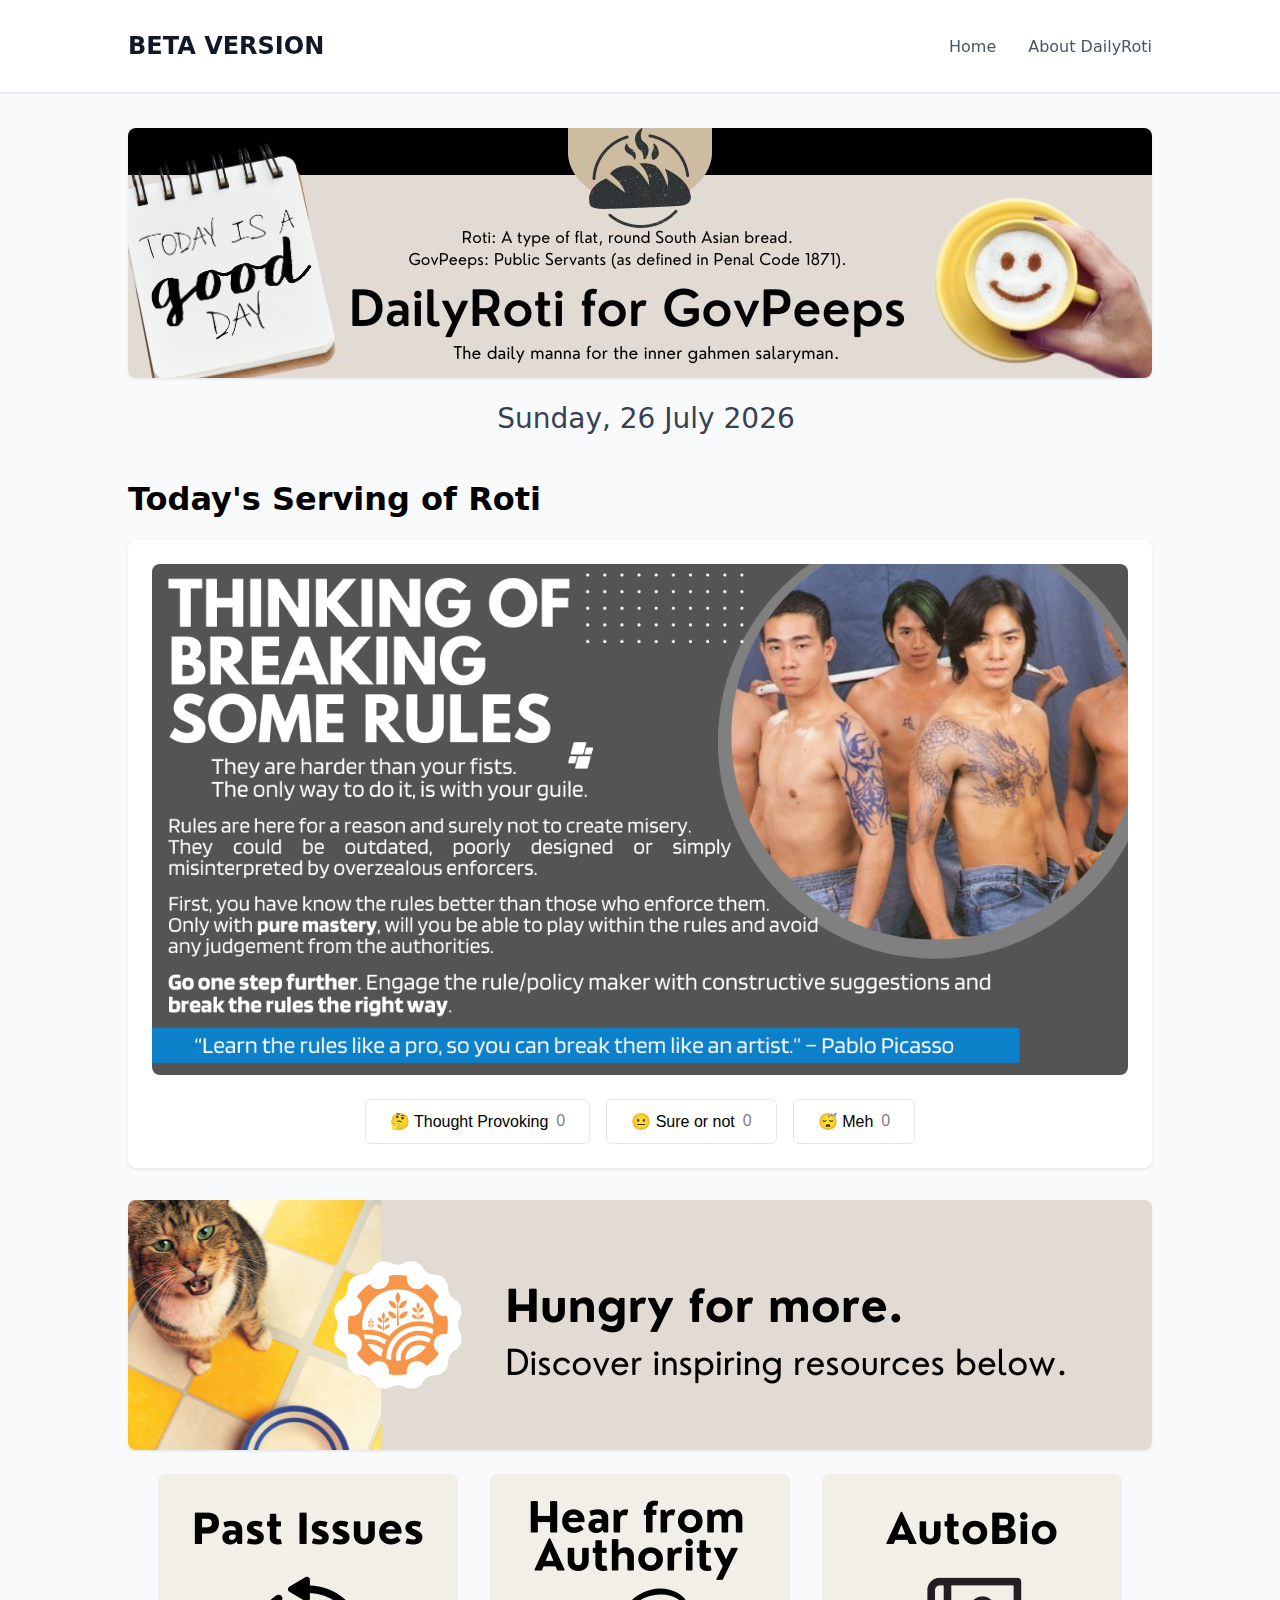
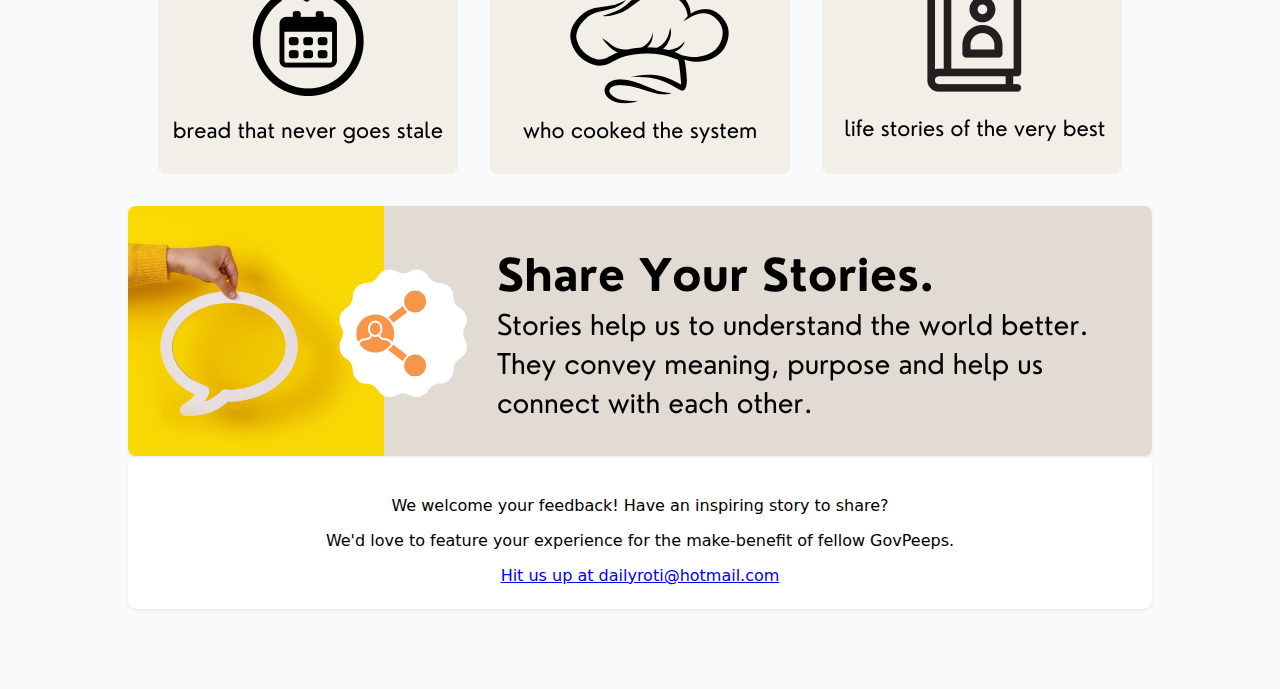
<file: index.html>
<!DOCTYPE html>
<html lang="en">
<head>
    <meta charset="UTF-8">
    <meta name="viewport" content="width=device-width, initial-scale=1.0">
    <title>DailyRoti Gallery</title>
    <link rel="stylesheet" href="styles.css">
    <!-- Google tag (gtag.js) -->
<script async src="https://www.googletagmanager.com/gtag/js?id=G-NYEXMDWHEF"></script>
<script>
  window.dataLayer = window.dataLayer || [];
  function gtag(){dataLayer.push(arguments);}
  gtag('js', new Date());

  gtag('config', 'G-NYEXMDWHEF');
</script>
</head>
<body>
    <!-- Header -->
    <header class="header">
        <div class="header-container">
            <div class="header-content">
                <h1 class="header-title">BETA VERSION</h1>
                <nav class="header-nav">
                    <a href="/" class="nav-link">
                        <i class="icon-home"></i>
                        <span>Home</span>
                    </a>
                    <a href="/aboutus.html" class="nav-link">
                        <i class="icon-info"></i>
                        <span>About DailyRoti</span>
                    </a>
                </nav>
            </div>
        </div>
    </header>

    <!-- Main Content -->
    <main class="main-content">
        <!-- Title Banner -->
        <div class="banner main-banner">
            <img id="mainBanner" alt="Main Banner" class="banner-image">
        </div>

        <!-- Calendar -->
        <div class="calendar-display">
            <i class="icon-clock"></i>
            <span id="currentDate" class="date-text"></span>
        </div>
        <h1>Today's Serving of Roti</h1>
        <!-- Main Picture -->
        <div class="card main-picture">
            <div class="picture-container">
                <img id="dailyPicture" alt="Daily Wisdom" class="wisdom-image">
            </div>
            <div class="reactions">
                <button class="reaction-button" data-reaction="thoughtprovoking">
                    <span class="emoji">🤔 Thought Provoking</span>
                    <span class="count">0</span>
                </button>
                <button class="reaction-button" data-reaction="neutral">
                    <span class="emoji">😐 Sure or not</span>
                    <span class="count">0</span>
                </button>
                <button class="reaction-button" data-reaction="meh">
                    <span class="emoji">😴 Meh</span>
                    <span class="count">0</span>
                </button>
            </div>
            <style>
                p {text-align: center;}
                </style>
            <p id="thankYouMessage" class="thank-you-message hidden">
                Thanks for sharing your reaction!
            </p>
        </div>

        <!-- Resources Section -->
        <div class="section resources">
            <div class="banner resources-banner">
                <img id="resourcesBanner" alt="Resources" class="banner-image">
            </div>
            <div class="resources-grid">
                <a href="pastissues.html" class="resource-link">
                    <img src="/images/links-to-past-issues.png" alt="Resource 1" class="resource-image">
                </a>
                <a href="work-in-progress.html" class="resource-link">
                    <img src="/images/links-to-articles.png" alt="Resource 2" class="resource-image">
                </a>
                <a href="work-in-progress.html" class="resource-link">
                    <img src="/images/links-to-books.png" alt="Resource 3" class="resource-image">
                </a>
            </div>
        </div>

        <!-- Feedback Section -->
        <div class="section feedback">
            <div class="banner feedback-banner">
                <img id="feedbackBanner" alt="Feedback" class="banner-image">
            </div>
            <div class="card feedback-content">
                
                <p>We welcome your feedback! Have an inspiring story to share?</p>
                <p>We'd love to feature your experience for the make-benefit of fellow GovPeeps.</p>
                <a href="mailto:dailyroti@hotmail.com" class="feedback-link">
                    <p class="icon-mail"></p>
                    Hit us up at dailyroti@hotmail.com
                </a>
            </div>
        </div>

      </main>

    <script src="script.js"></script>
</body>
</html>
</file>
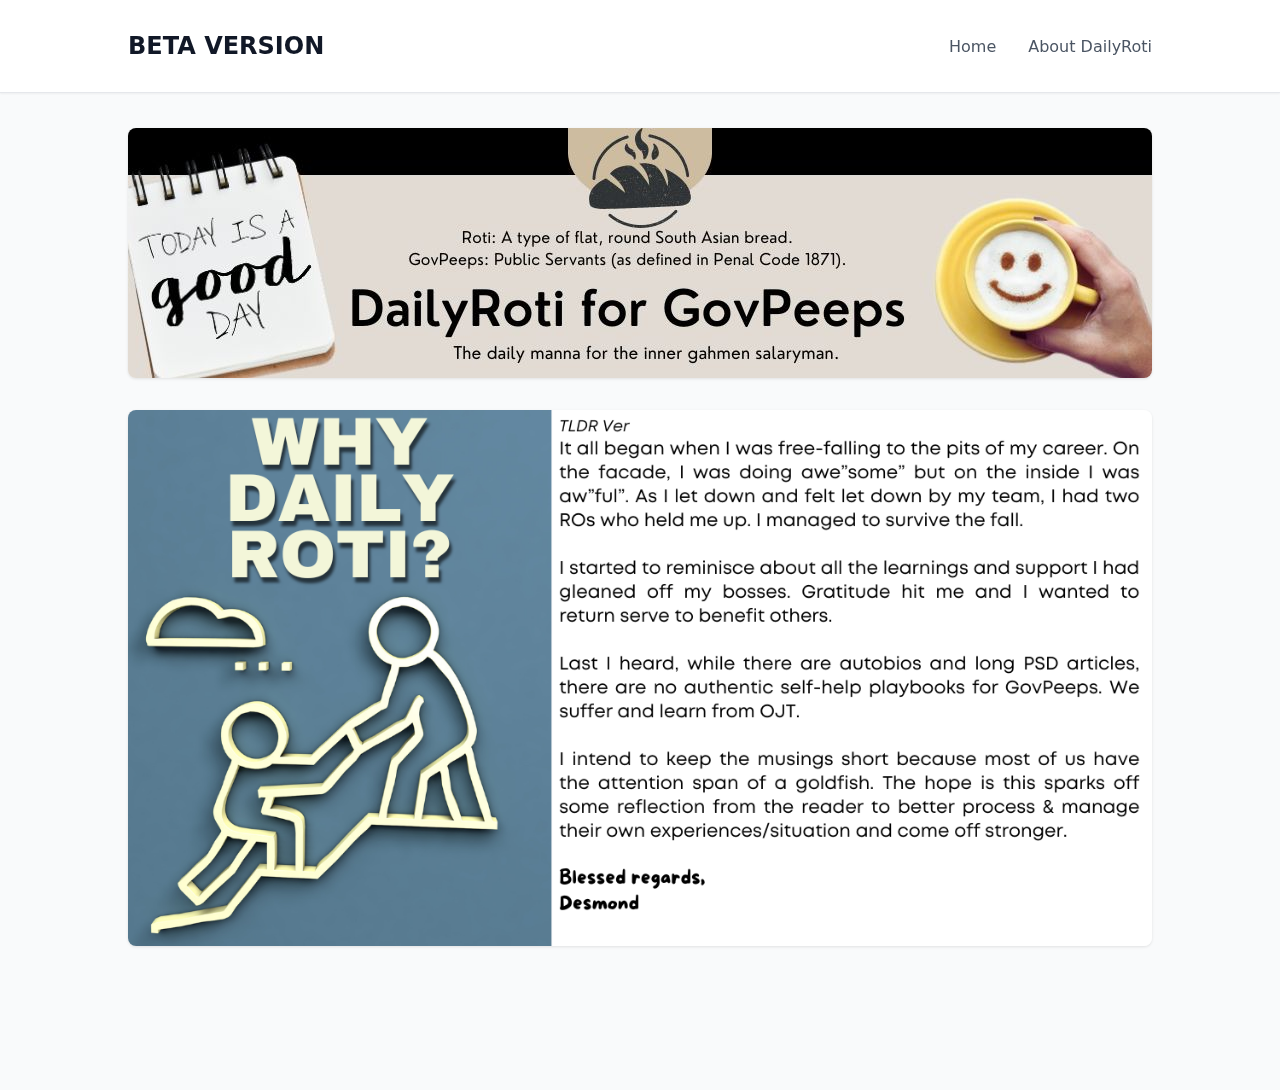
<file: aboutus.html>
<!DOCTYPE html>
<html lang="en">
<head>
    <meta charset="UTF-8">
    <meta name="viewport" content="width=device-width, initial-scale=1.0">
    <title>DailyRoti Gallery</title>
    <link rel="stylesheet" href="styles.css">
    <!-- Google tag (gtag.js) -->
<script async src="https://www.googletagmanager.com/gtag/js?id=G-NYEXMDWHEF"></script>
<script>
  window.dataLayer = window.dataLayer || [];
  function gtag(){dataLayer.push(arguments);}
  gtag('js', new Date());

  gtag('config', 'G-NYEXMDWHEF');
</script>
</head>
<body>
    <!-- Header -->
    <header class="header">
        <div class="header-container">
            <div class="header-content">
                <h1 class="header-title">BETA VERSION</h1>
                <nav class="header-nav">
                    <a href="/" class="nav-link">
                        <i class="icon-home"></i>
                        <span>Home</span>
                    </a>
                    <a href="/aboutus.html" class="nav-link">
                        <i class="icon-info"></i>
                        <span>About DailyRoti</span>
                    </a>
                </nav>
            </div>
        </div>
    </header>

    <!-- Main Content -->
    <main class="main-content">
        <!-- Title Banner -->
        <div class="banner main-banner">
            <img id="mainBanner" alt="Main Banner" class="banner-image">
        </div>

     
        <!-- Past Issues Section -->
        <div class="section past-issues">
                <div class="past-issues-grid">
                <div class="past-issue">
                <img src="/images/aboutus.png" alt="Past Issue 1" class="past-issue-image">
                </div>
        </div>
        
    </div>
    </main>

    <script src="script.js"></script>
</body>
</html>
</file>
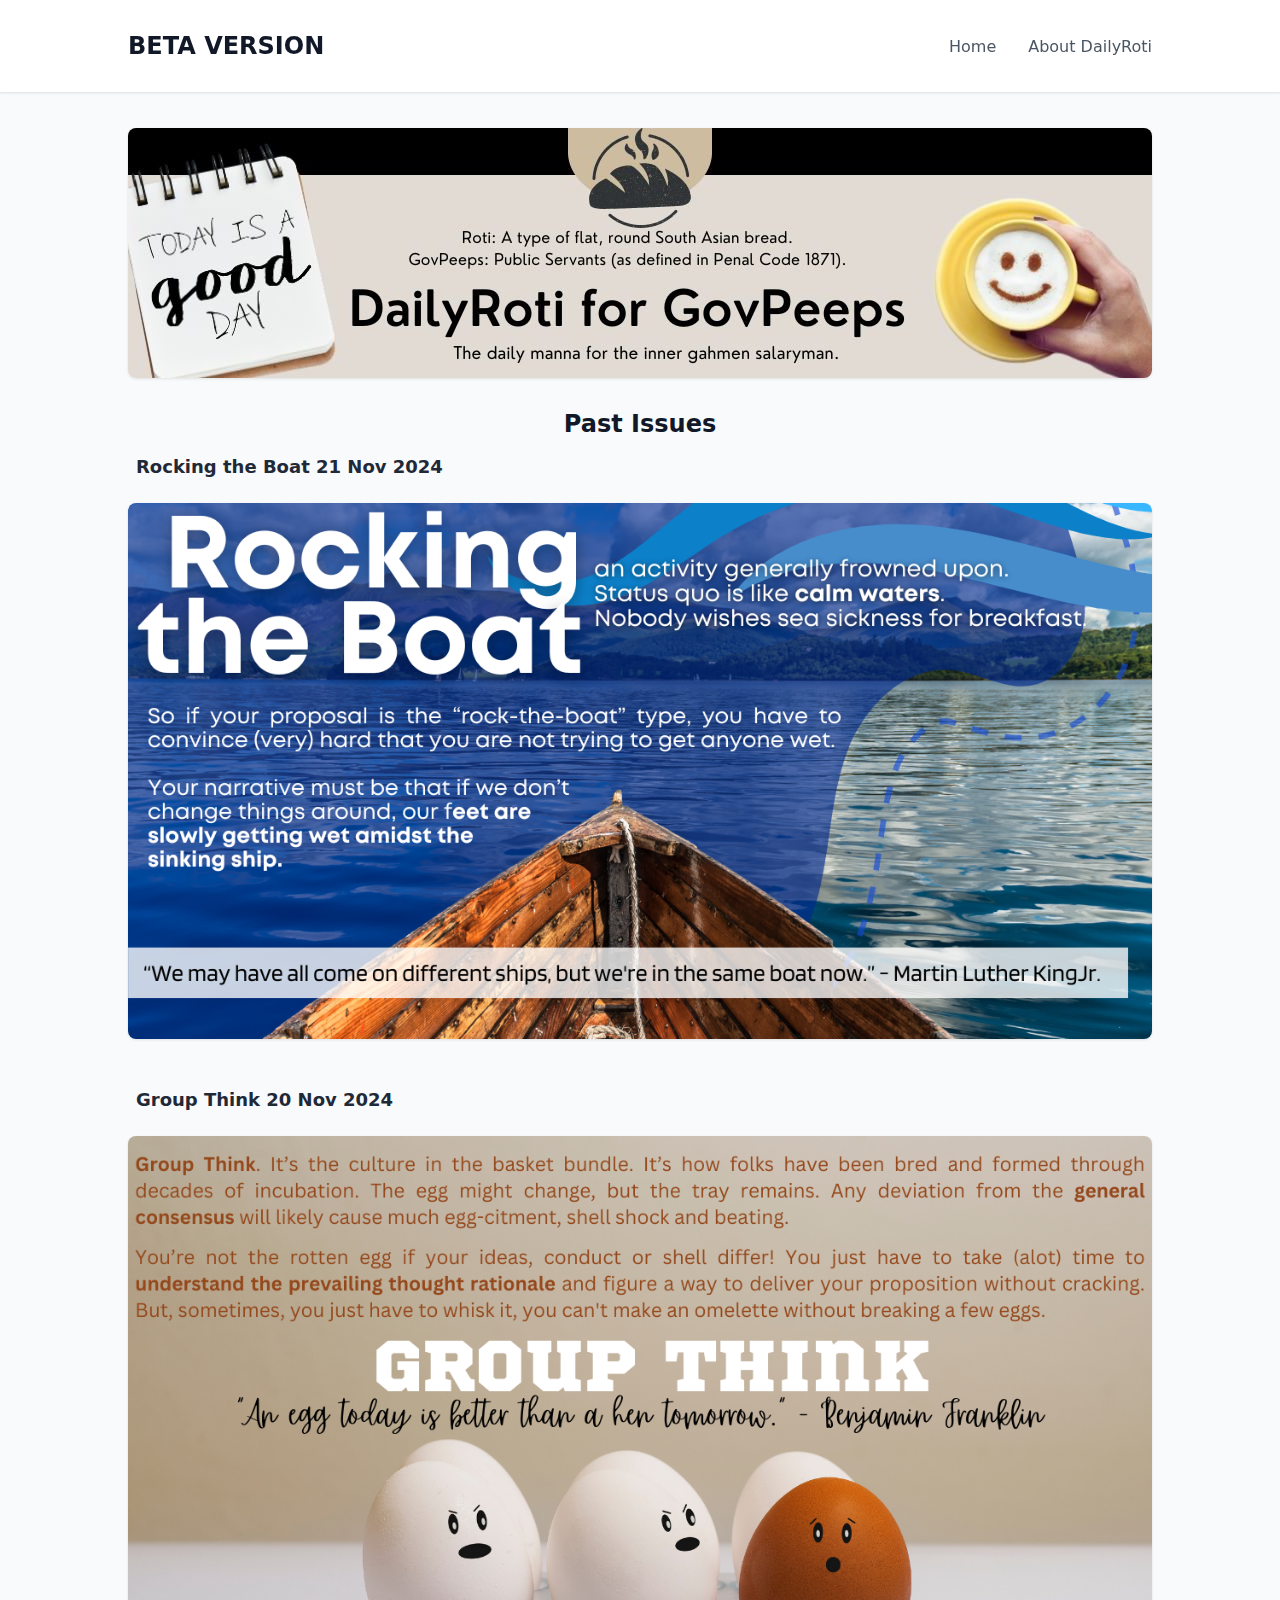
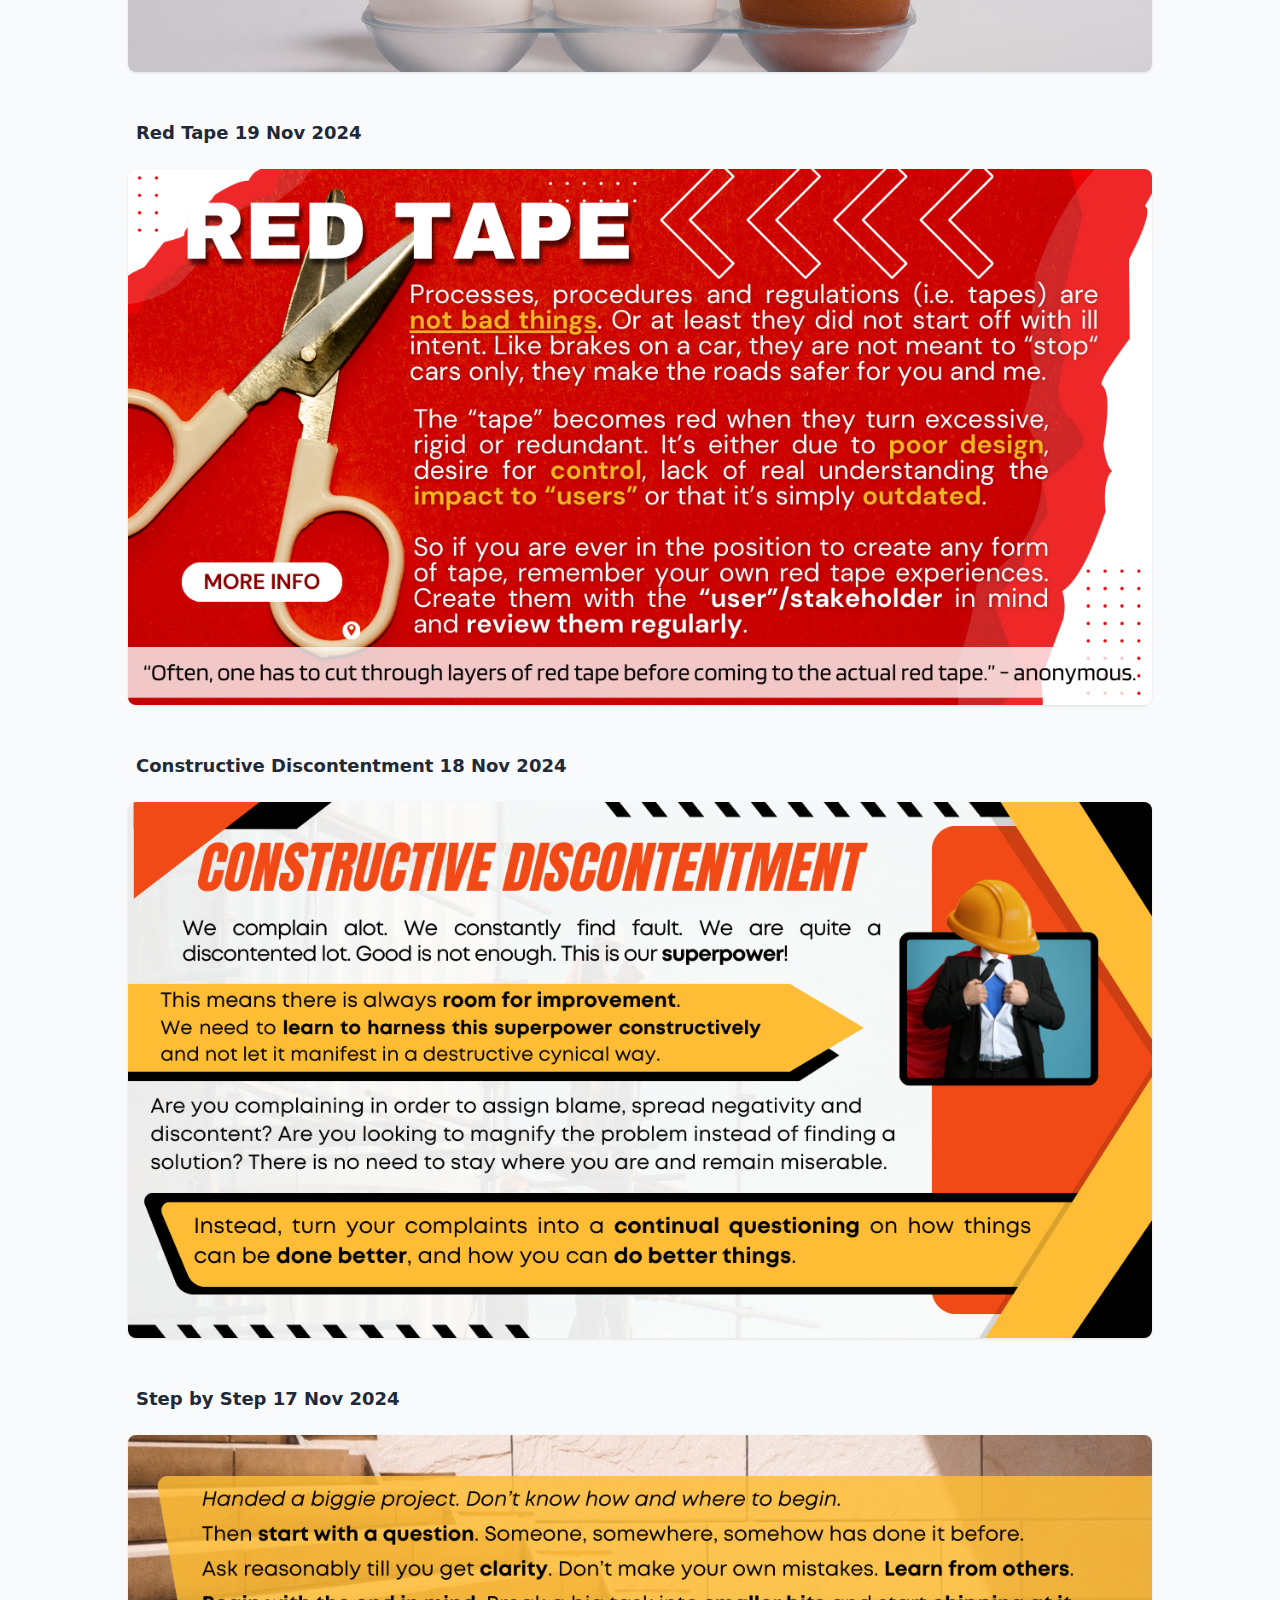
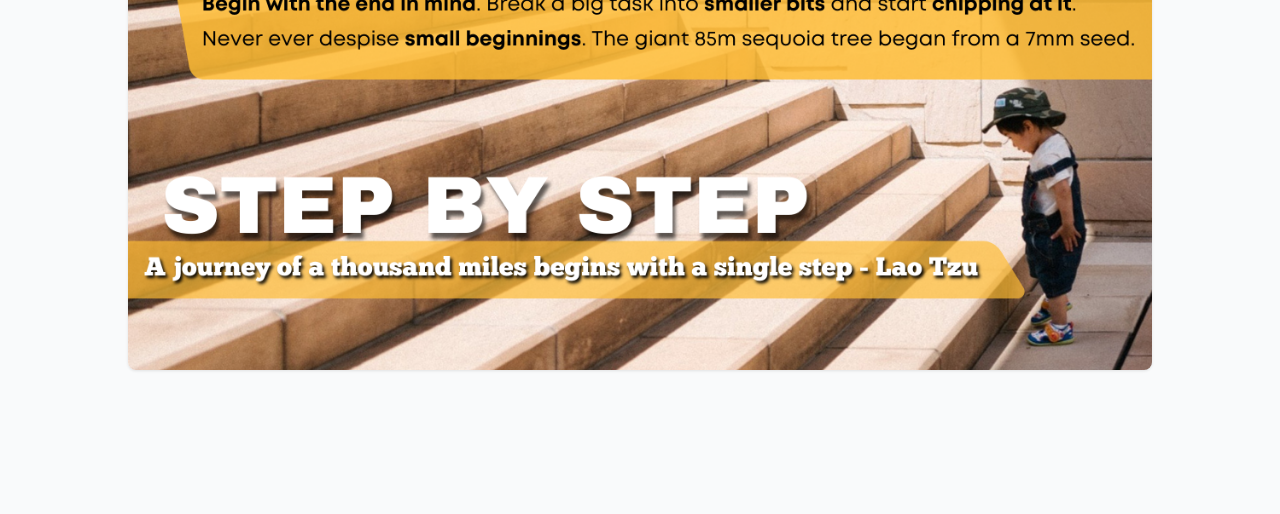
<file: pastissues.html>
<!DOCTYPE html>
<html lang="en">
<head>
    <meta charset="UTF-8">
    <meta name="viewport" content="width=device-width, initial-scale=1.0">
    <title>DailyRoti Gallery</title>
    <link rel="stylesheet" href="styles.css">
    <!-- Google tag (gtag.js) -->
<script async src="https://www.googletagmanager.com/gtag/js?id=G-NYEXMDWHEF"></script>
<script>
  window.dataLayer = window.dataLayer || [];
  function gtag(){dataLayer.push(arguments);}
  gtag('js', new Date());

  gtag('config', 'G-NYEXMDWHEF');
</script>
</head>
<body>
    <!-- Header -->
    <header class="header">
        <div class="header-container">
            <div class="header-content">
                <h1 class="header-title">BETA VERSION</h1>
                <nav class="header-nav">
                    <a href="/" class="nav-link">
                        <i class="icon-home"></i>
                        <span>Home</span>
                    </a>
                    <a href="/about" class="nav-link">
                        <i class="icon-info"></i>
                        <span>About DailyRoti</span>
                    </a>
                </nav>
            </div>
        </div>
    </header>

    <!-- Main Content -->
    <main class="main-content">
        <!-- Title Banner -->
        <div class="banner main-banner">
            <img id="mainBanner" alt="Main Banner" class="banner-image">
        </div>

     

 

        <!-- Past Issues Section -->
        <div class="section past-issues">
            <h1 class="section-title">Past Issues</h1>
            <div class="past-issues-grid">
                <div class="past-issue">
                    <h3 class="past-issue-title">Rocking the Boat 21 Nov 2024</h3>
                    <img src="/images/2.png" alt="Past Issue 1" class="past-issue-image">
                </div>
                <div class="past-issue">
                    <h3 class="past-issue-title">Group Think 20 Nov 2024</h3>
                    <img src="/images/3.png" alt="Past Issue 1" class="past-issue-image">
                </div>
                <div class="past-issue">
                    <h3 class="past-issue-title">Red Tape 19 Nov 2024</h3>
                    <img src="/images/4.png" alt="Past Issue 2" class="past-issue-image">
                </div>
                <div class="past-issue">
                    <h3 class="past-issue-title">Constructive Discontentment 18 Nov 2024</h3>
                    <img src="/images/5.png" alt="Past Issue 3" class="past-issue-image">
                </div>
                <div class="past-issue">
                    <h3 class="past-issue-title">Step by Step 17 Nov 2024</h3>
                    <img src="/images/6.png" alt="Past Issue 1" class="past-issue-image">
                </div>
            </div>
        </div>
    </main>

    <script src="script.js"></script>
</body>
</html>
</file>
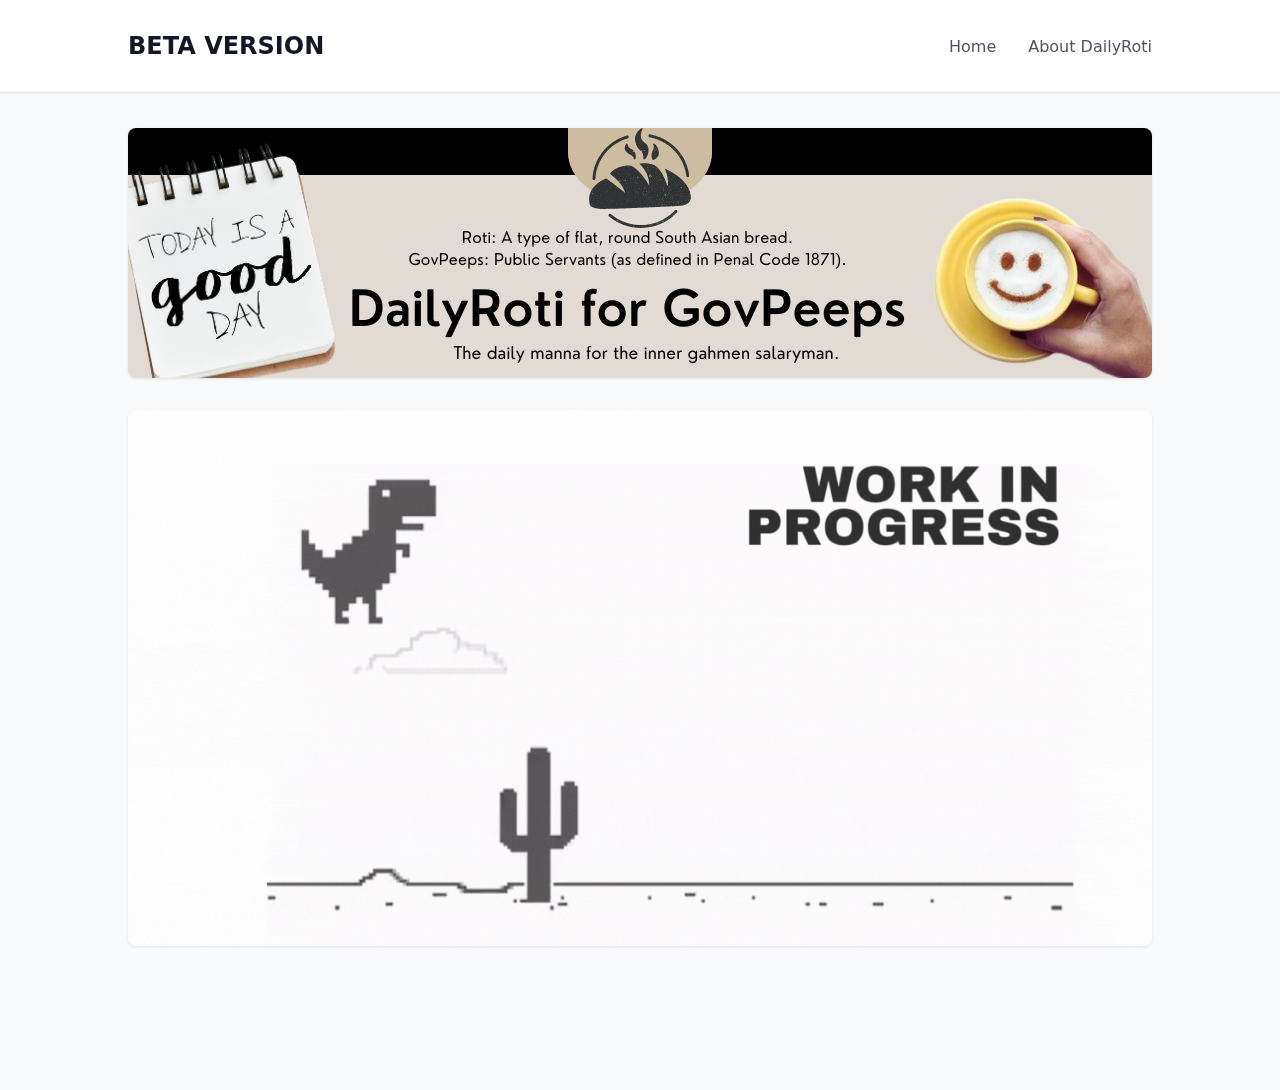
<file: work-in-progress.html>
<!DOCTYPE html>
<html lang="en">
<head>
    <meta charset="UTF-8">
    <meta name="viewport" content="width=device-width, initial-scale=1.0">
    <title>DailyRoti Gallery</title>
    <link rel="stylesheet" href="styles.css">
    <!-- Google tag (gtag.js) -->
<script async src="https://www.googletagmanager.com/gtag/js?id=G-NYEXMDWHEF"></script>
<script>
  window.dataLayer = window.dataLayer || [];
  function gtag(){dataLayer.push(arguments);}
  gtag('js', new Date());

  gtag('config', 'G-NYEXMDWHEF');
</script>
</head>
<body>
    <!-- Header -->
    <header class="header">
        <div class="header-container">
            <div class="header-content">
                <h1 class="header-title">BETA VERSION</h1>
                <nav class="header-nav">
                    <a href="/" class="nav-link">
                        <i class="icon-home"></i>
                        <span>Home</span>
                    </a>
                    <a href="/aboutus.html" class="nav-link">
                        <i class="icon-info"></i>
                        <span>About DailyRoti</span>
                    </a>
                </nav>
            </div>
        </div>
    </header>

    <!-- Main Content -->
    <main class="main-content">
        <!-- Title Banner -->
        <div class="banner main-banner">
            <img id="mainBanner" alt="Main Banner" class="banner-image">
        </div>

     
        <!-- Past Issues Section -->
        <div class="section past-issues">
                <div class="past-issues-grid">
                <div class="past-issue">
                <img src="/images/work-in-progress.gif" alt="Past Issue 1" class="past-issue-image">
                </div>
        </div>
        
    </div>
    </main>

    <script src="script.js"></script>
</body>
</html>
</file>
<file: styles.css>
/* Global Styles */
:root {
    --max-width: 64rem;
    --banner-height: 250px;
    --primary-color: #3b82f6;
    --gray-50: #f9fafb;
    --gray-600: #4b5563;
    --gray-700: #374151;
    --gray-800: #1f2937;
    --gray-900: #111827;
}

body {
    margin: 0;
    padding: 0;
    background-color: var(--gray-50);
    font-family: system-ui, -apple-system, sans-serif;
}

/* Header Styles */
.header {
    position: fixed;
    top: 0;
    left: 0;
    right: 0;
    background: white;
    border-bottom: 1px solid #e5e7eb;
    z-index: 50;
    box-shadow: 0 1px 2px rgba(0, 0, 0, 0.05);
}

.header-container {
    max-width: var(--max-width);
    margin: 0 auto;
    padding: 0 1rem;
}

.header-content {
    display: flex;
    justify-content: space-between;
    align-items: center;
    padding: 1rem 0;
}

.header-title {
    font-size: 1.5rem;
    font-weight: 700;
    color: var(--gray-900);
}

.header-nav {
    display: flex;
    gap: 1.5rem;
}

.nav-link {
    display: flex;
    align-items: center;
    gap: 0.5rem;
    color: var(--gray-600);
    text-decoration: none;
    transition: color 0.2s;
}

.nav-link:hover {
    color: var(--primary-color);
}

/* Main Content Styles */
.main-content {
    max-width: var(--max-width);
    margin: 8rem auto 0;
    padding: 0 1rem;
    padding-bottom: 5rem;
}

/* Banner Styles */
.banner {
    position: relative;
    height: var(--banner-height);
    overflow: hidden;
    border-radius: 0.5rem;
    box-shadow: 0 1px 3px rgba(0, 0, 0, 0.1);
}

.banner-image {
    width: 100%;
    height: 100%;
    object-fit: cover;
}

/* Calendar Display */
.calendar-display {
    display: flex;
    align-items: center;
    justify-content: center;
    gap: 0.75rem;
    padding: 1.5rem 0;
}

.date-text {
    font-size: 1.75rem;
    font-weight: 500;
    color: var(--gray-700);
}

/* Main Picture Styles */
.main-picture {
    margin-bottom: 2rem;
}

.picture-container {
    aspect-ratio: 1200/628;
    overflow: hidden;
    border-radius: 0.5rem;
}

.wisdom-image {
    width: 100%;
    height: 100%;
    object-fit: cover;
}

/* Reaction Buttons */
.reactions {
    display: flex;
    justify-content: center;
    gap: 1rem;
    margin-top: 1.5rem;
}

.reaction-button {
    display: flex;
    align-items: center;
    gap: 0.5rem;
    padding: 0.75rem 1.5rem;
    border: 1px solid #e5e7eb;
    border-radius: 0.375rem;
    background: white;
    cursor: pointer;
    transition: background-color 0.2s;
}

.reaction-button:hover {
    background-color: #f3f4f6;
    transform: scale(1.05);
    box-shadow: 0 4px 12px rgba(0, 0, 0, 0.15);
}

.reaction-button .emoji {
    font-size: 1rem;
}

.reaction-button .count {
    font-size: 1rem;
    color: var(--gray-600);
}

.reactions .reaction-button .count {
    color: #808080; /* Grey color */
}

/*Below does not work - Can't adjust centrally*/
.thank-you-message .hidden {
    font-size: 1rem; 
    margin-top: 1rem;
    text-align: center;
    display: none;
}

/* Resources Grid */
.resources-grid {
    display: flex;
    justify-content: center;
    gap: 2rem;
    margin-top: 1.5rem;
}

.resource-link {
    position: relative;
    width: 300px;
    height: 300px;
    border-radius: 0.5rem;
    overflow: hidden;
    transition: transform 0.3s;
}

.resource-link:hover {
    transform: scale(1.05);
    box-shadow: 0 4px 12px rgba(0, 0, 0, 0.15);
}

.resource-link:hover .resource-image {
    filter: brightness(0.7);
}

.resource-image {
    width: 100%;
    height: 100%;
    object-fit: cover;
}

/* Past Issues Styles */
.past-issues {
    margin: 4rem 0;
}

.section-title {
    text-align: center;
    font-size: 1.5rem;
    font-weight: 700;
    color: var(--gray-900);
    margin-bottom: 0rem;
}

.past-issues-grid {
    display: flex;
    flex-direction: column;
    gap: 2rem;
}

.past-issue {
    display: flex;
    flex-direction: column;
    gap: 0.5rem;
}

.past-issue-title {
    font-size: 1.125rem;
    font-weight: 600;
    color: var(--gray-800);
    padding: 0 0.5rem;
}

.past-issue-image {
    width: 100%;
    aspect-ratio: 1200/628;
    object-fit: cover;
    border-radius: 0.5rem;
    box-shadow: 0 1px 3px rgba(0, 0, 0, 0.1);
}

/* Utility Classes */
.hidden {
    display: none;
}

.card {
    background: white;
    border-radius: 0.5rem;
    box-shadow: 0 1px 3px rgba(0, 0, 0, 0.1);
    padding: 1.5rem;
    text-align: center;
}

.section {
    margin-top: 2rem;
}
</file>
